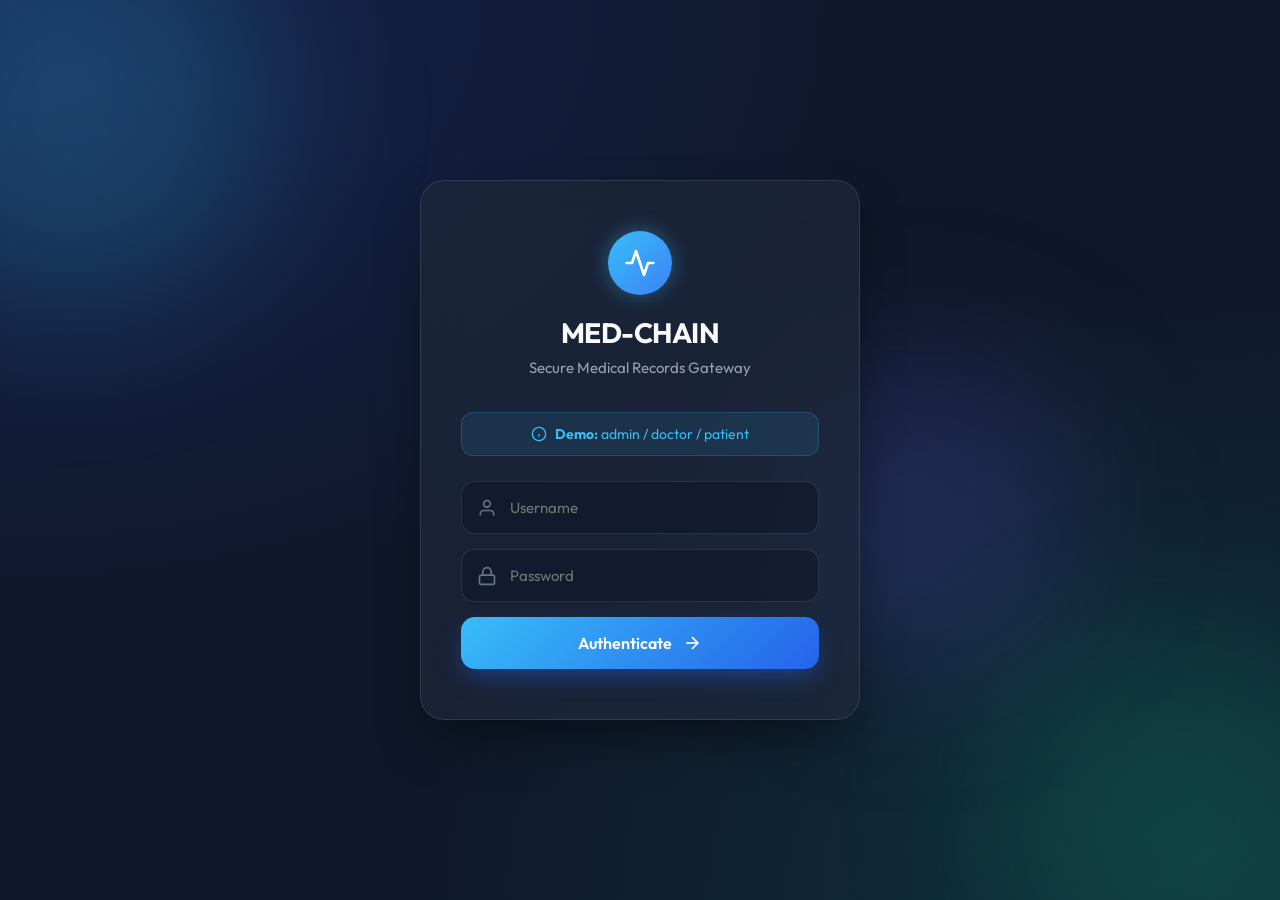
<file: MED-CHAIN-main/src/main/resources/static/index.html>
<!DOCTYPE html>
<html lang="en">
<head>
    <meta charset="UTF-8">
    <meta name="viewport" content="width=device-width, initial-scale=1.0">
    <title>HMS Medical Records</title>
    <link rel="stylesheet" href="styles.css">
</head>
<body>

<!-- Animated Background Orbs -->
<div class="orb orb-1"></div>
<div class="orb orb-2"></div>
<div class="orb orb-3"></div>

<div id="toast-container"></div>

<div id="login-screen" class="premium-glass">
    <div class="login-header">
        <div class="logo-circle">
            <svg viewBox="0 0 24 24" fill="none" stroke="currentColor" stroke-width="2" stroke-linecap="round" stroke-linejoin="round">
                <path d="M22 12h-4l-3 9L9 3l-3 9H2"></path>
            </svg>
        </div>
        <h2>MED-CHAIN</h2>
        <p>Secure Medical Records Gateway</p>
    </div>

    <div class="login-box">
        <div class="demo-hints">
            <svg width="16" height="16" viewBox="0 0 24 24" fill="none" stroke="currentColor" stroke-width="2"><circle cx="12" cy="12" r="10"></circle><line x1="12" y1="16" x2="12" y2="12"></line><line x1="12" y1="8" x2="12.01" y2="8"></line></svg>
            <span><strong>Demo:</strong> admin / doctor / patient</span>
        </div>
        
        <div class="input-group premium-input">
            <svg viewBox="0 0 24 24" fill="none" stroke="currentColor" stroke-width="2"><path d="M20 21v-2a4 4 0 0 0-4-4H8a4 4 0 0 0-4 4v2"></path><circle cx="12" cy="7" r="4"></circle></svg>
            <input type="text" id="user" placeholder="Username" autocomplete="off">
        </div>
        
        <div class="input-group premium-input">
            <svg viewBox="0 0 24 24" fill="none" stroke="currentColor" stroke-width="2"><rect x="3" y="11" width="18" height="11" rx="2" ry="2"></rect><path d="M7 11V7a5 5 0 0 1 10 0v4"></path></svg>
            <input type="password" id="pass" placeholder="Password">
        </div>
        
        <button onclick="login()" class="login-btn premium-btn">
            <span>Authenticate</span>
            <svg viewBox="0 0 24 24" fill="none" stroke="currentColor" stroke-width="2"><line x1="5" y1="12" x2="19" y2="12"></line><polyline points="12 5 19 12 12 19"></polyline></svg>
        </button>
    </div>
</div>

<div id="dashboard" class="hidden glass-panel">

    <nav>
        <h1>Staff Portal</h1>
        <div>
            <button id="admin-users-btn" onclick="openUserModal()" class="action-btn hidden" style="background: linear-gradient(135deg, #f59e0b 0%, #d97706 100%); margin-right: 10px;">Manage Users</button>
            <button onclick="logout()" class="logout-btn">Logout</button>
        </div>
    </nav>

    <div class="container">

        <div id="doctor-section" style="display:none;">
            <h3>Add New Patient Entry</h3>

            <div class="form-grid">
                <input type="text" id="pName" placeholder="Patient Name">
                <input type="text" id="pCond" placeholder="Condition">

                <input type="text" id="pHospital" placeholder="Hospital Name">
                <input type="text" id="pDoctor" placeholder="Doctor Name">

                <input type="text" id="pMedication" placeholder="Medication">
                <input type="text" id="pDuration" placeholder="Duration (e.g. 7 days)">

                <input type="text" id="pUsername" placeholder="Patient Username">
                <input type="file" id="pFile" style="padding: 10px;">
            </div>

            <button onclick="saveEntry()" class="save-btn">Save Record</button>
        </div>

        <div class="table-container">
            <h3>Medical History Logs</h3>
            <div class="search-container" style="display: flex; gap: 10px; margin-bottom: 20px;">
                <input type="text" id="searchInput"
                       placeholder="🔍 Search by Patient Name..."
                       onkeyup="if(event.key === 'Enter') { currentPage = 0; searchTable(); }"
                       style="margin: 0; flex: 1;">
                <button onclick="currentPage = 0; searchTable()" style="width: auto; margin: 0; padding: 0 24px;">Search</button>
            </div>

            <div class="table-wrapper">
                <table>
                    <thead>
                    <tr>
                        <th>Patient Name</th>
                        <th>Condition</th>
                        <th>Hospital</th>
                        <th>Doctor</th>
                        <th>Medication</th>
                        <th>Duration</th>
                        <th>Attachment</th>
                        <th>Action</th>
                    </tr>
                    </thead>
                    <tbody>
                    </tbody>
                </table>
            </div>

            <div class="pagination-controls" style="display: flex; justify-content: center; gap: 20px; margin-top: 20px; align-items: center;">
                <button onclick="prevPage()" id="btn-prev" style="width: auto; padding: 8px 16px;">Previous</button>
                <span id="page-info" style="font-weight: 600;">Page 1</span>
                <button onclick="nextPage()" id="btn-next" style="width: auto; padding: 8px 16px;">Next</button>
            </div>

        </div>

    </div>
</div>

<!-- Edit Modal -->
<div id="edit-modal" class="modal hidden">
    <div class="modal-content glass-panel">
        <span class="close-btn" onclick="closeEditModal()">&times;</span>
        <h3>Edit Medical Record</h3>
        <input type="hidden" id="eId">
        <div class="form-grid">
            <input type="text" id="eName" placeholder="Patient Name">
            <input type="text" id="eCond" placeholder="Condition">
            <input type="text" id="eHospital" placeholder="Hospital Name">
            <input type="text" id="eDoctor" placeholder="Doctor Name">
            <input type="text" id="eMedication" placeholder="Medication">
            <input type="text" id="eDuration" placeholder="Duration">
            <input type="text" id="eUsername" placeholder="Patient Username">
        </div>
        <button onclick="submitEdit()" class="save-btn" style="margin-top: 15px;">Update Record</button>
    </div>
</div>

<!-- User Management Modal -->
<div id="user-modal" class="modal hidden">
    <div class="modal-content glass-panel" style="max-width: 600px;">
        <span class="close-btn" onclick="closeUserModal()">&times;</span>
        <h3>User Management</h3>
        
        <div class="form-grid" style="margin-bottom: 20px;">
            <input type="text" id="uName" placeholder="Username">
            <input type="password" id="uPass" placeholder="Password">
            <select id="uRole" style="padding: 16px; border-radius: 12px; border: none; background: rgba(241, 245, 249, 0.9);">
                <option value="ROLE_PATIENT">Patient</option>
                <option value="ROLE_DOCTOR">Doctor</option>
                <option value="ROLE_ADMIN">Admin</option>
            </select>
            <button onclick="createUser()" class="save-btn" style="margin: 0;">Create User</button>
        </div>

        <div class="table-wrapper">
            <table>
                <thead>
                    <tr>
                        <th>ID</th>
                        <th>Username</th>
                        <th>Role</th>
                        <th>Action</th>
                    </tr>
                </thead>
                <tbody id="user-tbody">
                </tbody>
            </table>
        </div>
    </div>
</div>

<script src="app.js"></script>
</body>
</html>
</file>
<file: MED-CHAIN-main/src/main/resources/static/styles.css>
@import url('https://fonts.googleapis.com/css2?family=Outfit:wght@300;400;500;600;700&display=swap');

* {
    margin: 0;
    padding: 0;
    box-sizing: border-box;
    font-family: 'Outfit', sans-serif;
}

body {
    background-color: #0f172a;
    background-image: 
        radial-gradient(at 0% 0%, rgba(30, 58, 138, 0.4) 0px, transparent 50%),
        radial-gradient(at 100% 100%, rgba(15, 118, 110, 0.3) 0px, transparent 50%);
    background-size: cover;
    background-attachment: fixed;
    color: #f8fafc;
    display: flex;
    justify-content: center;
    align-items: center;
    min-height: 100vh;
    overflow-x: hidden;
    position: relative;
    padding: 0;
}

/* Animated Orbs */
.orb {
    position: fixed;
    border-radius: 50%;
    filter: blur(80px);
    z-index: -1;
    animation: float 20s infinite ease-in-out alternate;
}
.orb-1 { width: 400px; height: 400px; background: rgba(56, 189, 248, 0.2); top: -10%; left: -10%; animation-delay: 0s; }
.orb-2 { width: 350px; height: 350px; background: rgba(16, 185, 129, 0.15); bottom: -10%; right: -5%; animation-delay: -5s; }
.orb-3 { width: 300px; height: 300px; background: rgba(99, 102, 241, 0.2); top: 40%; left: 60%; animation-delay: -10s; }

@keyframes float {
    0% { transform: translate(0, 0) scale(1); }
    100% { transform: translate(50px, 50px) scale(1.1); }
}

.hidden {
    display: none !important;
}

/* Glassmorphism utility */
.glass-panel {
    background: rgba(255, 255, 255, 0.85);
    backdrop-filter: blur(16px);
    -webkit-backdrop-filter: blur(16px);
    border: 1px solid rgba(255, 255, 255, 0.5);
    box-shadow: 0 8px 32px rgba(31, 38, 135, 0.1);
}

/* Premium Glassmorphism */
.premium-glass {
    background: rgba(30, 41, 59, 0.7);
    backdrop-filter: blur(20px);
    -webkit-backdrop-filter: blur(20px);
    border: 1px solid rgba(255, 255, 255, 0.1);
    box-shadow: 0 25px 50px -12px rgba(0, 0, 0, 0.5);
}

/* Login Screen Styles */
#login-screen {
    padding: 50px 40px;
    border-radius: 24px;
    width: 100%;
    max-width: 440px;
    text-align: center;
    transform: translateY(0);
    animation: scaleIn 0.6s cubic-bezier(0.16, 1, 0.3, 1);
}

@keyframes scaleIn {
    from { opacity: 0; transform: translateY(30px) scale(0.95); }
    to { opacity: 1; transform: translateY(0) scale(1); }
}

.login-header {
    margin-bottom: 35px;
}

.logo-circle {
    width: 64px;
    height: 64px;
    background: linear-gradient(135deg, #38bdf8 0%, #3b82f6 100%);
    border-radius: 50%;
    margin: 0 auto 20px;
    display: flex;
    align-items: center;
    justify-content: center;
    box-shadow: 0 0 20px rgba(56, 189, 248, 0.4);
    color: white;
}
.logo-circle svg { width: 32px; height: 32px; }

#login-screen h2 {
    color: #f8fafc;
    margin-bottom: 8px;
    font-weight: 700;
    font-size: 28px;
    letter-spacing: -0.5px;
}
#login-screen p { color: #94a3b8; font-size: 15px; margin-bottom: 0; }

.demo-hints {
    background: rgba(56, 189, 248, 0.1);
    padding: 12px 16px;
    border-radius: 12px;
    margin-bottom: 25px !important;
    color: #38bdf8 !important;
    border: 1px solid rgba(56, 189, 248, 0.2);
    display: flex;
    align-items: center;
    justify-content: center;
    gap: 8px;
    font-size: 14px;
}

.premium-input {
    position: relative;
    margin: 15px 0;
}

.premium-input svg {
    position: absolute;
    left: 16px;
    top: 50%;
    transform: translateY(-50%);
    color: #64748b;
    width: 20px;
    height: 20px;
    z-index: 2;
    transition: color 0.3s;
}

.premium-input input {
    width: 100%;
    padding: 16px 16px 16px 48px;
    margin: 0;
    border: 1px solid rgba(255, 255, 255, 0.1);
    border-radius: 14px;
    font-size: 15px;
    transition: all 0.3s ease;
    background-color: rgba(15, 23, 42, 0.6);
    color: #f8fafc;
}

.premium-input input:focus {
    outline: none;
    border-color: #38bdf8;
    background-color: rgba(15, 23, 42, 0.8);
    box-shadow: 0 0 0 4px rgba(56, 189, 248, 0.1);
}
.premium-input input:focus + svg { color: #38bdf8; }

.premium-btn {
    width: 100%;
    padding: 16px;
    background: linear-gradient(135deg, #38bdf8 0%, #2563eb 100%);
    color: white;
    border: none;
    border-radius: 14px;
    font-size: 16px;
    font-weight: 600;
    cursor: pointer;
    transition: all 0.3s cubic-bezier(0.4, 0, 0.2, 1);
    margin-top: 15px;
    box-shadow: 0 10px 25px -5px rgba(37, 99, 235, 0.5);
    display: flex;
    align-items: center;
    justify-content: center;
    gap: 10px;
}

.premium-btn:hover {
    transform: translateY(-2px);
    box-shadow: 0 15px 30px -5px rgba(37, 99, 235, 0.6);
}
.premium-btn svg { width: 20px; height: 20px; transition: transform 0.3s; }
.premium-btn:hover svg { transform: translateX(5px); }

/* Dashboard Styles */
#dashboard {
    width: 95%;
    max-width: 1150px;
    padding: 45px;
    border-radius: 24px;
    animation: fadeIn 0.5s ease-out;
}

@keyframes fadeIn {
    from { opacity: 0; transform: translateY(20px); }
    to { opacity: 1; transform: translateY(0); }
}

nav {
    display: flex;
    justify-content: space-between;
    align-items: center;
    border-bottom: 2px solid rgba(226, 232, 240, 0.6);
    padding-bottom: 25px;
    margin-bottom: 35px;
}

nav h1 {
    background: linear-gradient(135deg, #1e293b 0%, #334155 100%);
    -webkit-background-clip: text;
    -webkit-text-fill-color: transparent;
    font-size: 32px;
    font-weight: 700;
    letter-spacing: -1px;
}

nav button {
    width: auto;
    background: linear-gradient(135deg, #ef4444 0%, #dc2626 100%);
    box-shadow: 0 4px 15px rgba(239, 68, 68, 0.3);
    padding: 12px 28px;
    margin-top: 0;
    border: none;
    border-radius: 12px;
    color: white;
    font-weight: 600;
    cursor: pointer;
    transition: all 0.3s ease;
}

nav button:hover {
    box-shadow: 0 6px 20px rgba(239, 68, 68, 0.4);
}

#doctor-section {
    background: rgba(255, 255, 255, 0.6);
    padding: 30px;
    border-left: 5px solid #3b82f6;
    border-radius: 16px;
    margin-bottom: 40px;
    box-shadow: 0 2px 10px rgba(0,0,0,0.02);
}

#doctor-section h3 {
    margin-bottom: 20px;
    color: #1e293b;
    font-size: 20px;
    font-weight: 600;
}

.form-grid {
    display: grid;
    grid-template-columns: repeat(2, 1fr); 
    gap: 18px; 
    margin-bottom: 25px;
}

.form-grid input {
    margin: 0;
    width: 100%;
    padding: 16px;
    border: 2px solid transparent;
    border-radius: 12px;
    font-size: 15px;
    transition: all 0.3s ease;
    background-color: rgba(241, 245, 249, 0.9);
    color: #334155;
}
.form-grid input:focus {
    outline: none;
    border-color: #3b82f6;
    background-color: #ffffff;
    box-shadow: 0 4px 15px rgba(59, 130, 246, 0.15);
}

.save-btn {
    width: 100%;
    padding: 16px;
    color: white;
    border: none;
    border-radius: 12px;
    font-size: 16px;
    font-weight: 600;
    cursor: pointer;
    transition: all 0.3s ease;
    background: linear-gradient(135deg, #10b981 0%, #059669 100%);
    box-shadow: 0 4px 15px rgba(16, 185, 129, 0.3);
}

.save-btn:hover {
    box-shadow: 0 6px 20px rgba(16, 185, 129, 0.4);
}

/* Table & Search Styles */
.search-container input {
    border-radius: 12px 0 0 12px;
    padding: 16px;
    border: 2px solid transparent;
    font-size: 15px;
    transition: all 0.3s ease;
    background-color: rgba(241, 245, 249, 0.9);
    color: #334155;
}

.search-container button {
    border-radius: 0 12px 12px 0;
    margin-top: 0;
    padding: 0 30px;
    background: linear-gradient(135deg, #3b82f6 0%, #2563eb 100%);
    color: white;
    border: none;
    font-weight: 600;
    cursor: pointer;
}

.table-container h3 {
    margin-bottom: 20px;
    color: #1e293b;
    font-size: 22px;
    font-weight: 600;
}

.table-wrapper {
    overflow-x: auto;
    border-radius: 16px;
    box-shadow: 0 4px 20px rgba(0,0,0,0.04);
}

table {
    width: 100%;
    border-collapse: collapse;
    background-color: #ffffff;
}

thead {
    background-color: #f8fafc;
}

th {
    color: #64748b;
    font-weight: 600;
    font-size: 13px;
    text-transform: uppercase;
    letter-spacing: 1px;
    padding: 18px;
    border-bottom: 2px solid #e2e8f0;
}

td {
    color: #334155;
    font-size: 15px;
    padding: 18px;
    border-bottom: 1px solid #f1f5f9;
    font-weight: 500;
}

tr {
    transition: background-color 0.2s ease;
}

tr:hover {
    background-color: #f8fafc;
}

td button {
    padding: 8px 16px;
    margin: 0;
    font-size: 13px;
    background: rgba(239, 68, 68, 0.1);
    color: #ef4444;
    border: none;
    border-radius: 12px;
    cursor: pointer;
    transition: all 0.3s ease;
}

td button:hover {
    background: #ef4444;
    color: white;
    transform: translateY(-2px);
    box-shadow: 0 4px 10px rgba(239, 68, 68, 0.2);
}

@media (max-width: 768px) {
    .form-grid {
        grid-template-columns: 1fr; 
    }
    
    #dashboard {
        padding: 25px;
        border-radius: 20px;
    }
    
    .search-container {
        flex-direction: column;
    }
    
    .search-container input, .search-container button {
        border-radius: 12px;
    }
    
    .search-container button {
        padding: 15px;
    }
}

/* Modals */
.modal {
    display: flex;
    justify-content: center;
    align-items: center;
    position: fixed;
    z-index: 1000;
    left: 0;
    top: 0;
    width: 100%;
    height: 100%;
    overflow: auto;
    background-color: rgba(0,0,0,0.4);
    animation: fadeIn 0.3s ease-out;
}
.modal-content {
    background-color: #fefefe;
    margin: auto;
    padding: 30px;
    border: 1px solid #888;
    width: 90%;
    max-width: 500px;
    border-radius: 20px;
    position: relative;
}
.close-btn {
    color: #aaa;
    float: right;
    font-size: 28px;
    font-weight: bold;
    cursor: pointer;
}
.close-btn:hover { color: #000; }

/* Toast Notifications */
#toast-container {
    position: fixed;
    top: 20px;
    right: 20px;
    z-index: 9999;
    display: flex;
    flex-direction: column;
    gap: 10px;
}
.toast {
    background: #fff;
    color: #333;
    padding: 16px 24px;
    border-radius: 8px;
    box-shadow: 0 4px 12px rgba(0,0,0,0.15);
    border-left: 5px solid #3b82f6;
    animation: slideInRight 0.3s ease forwards;
    display: flex;
    align-items: center;
    font-weight: 500;
}
.toast.success { border-left-color: #10b981; }
.toast.error { border-left-color: #ef4444; }
@keyframes slideInRight {
    from { transform: translateX(100%); opacity: 0; }
    to { transform: translateX(0); opacity: 1; }
}
</file>
